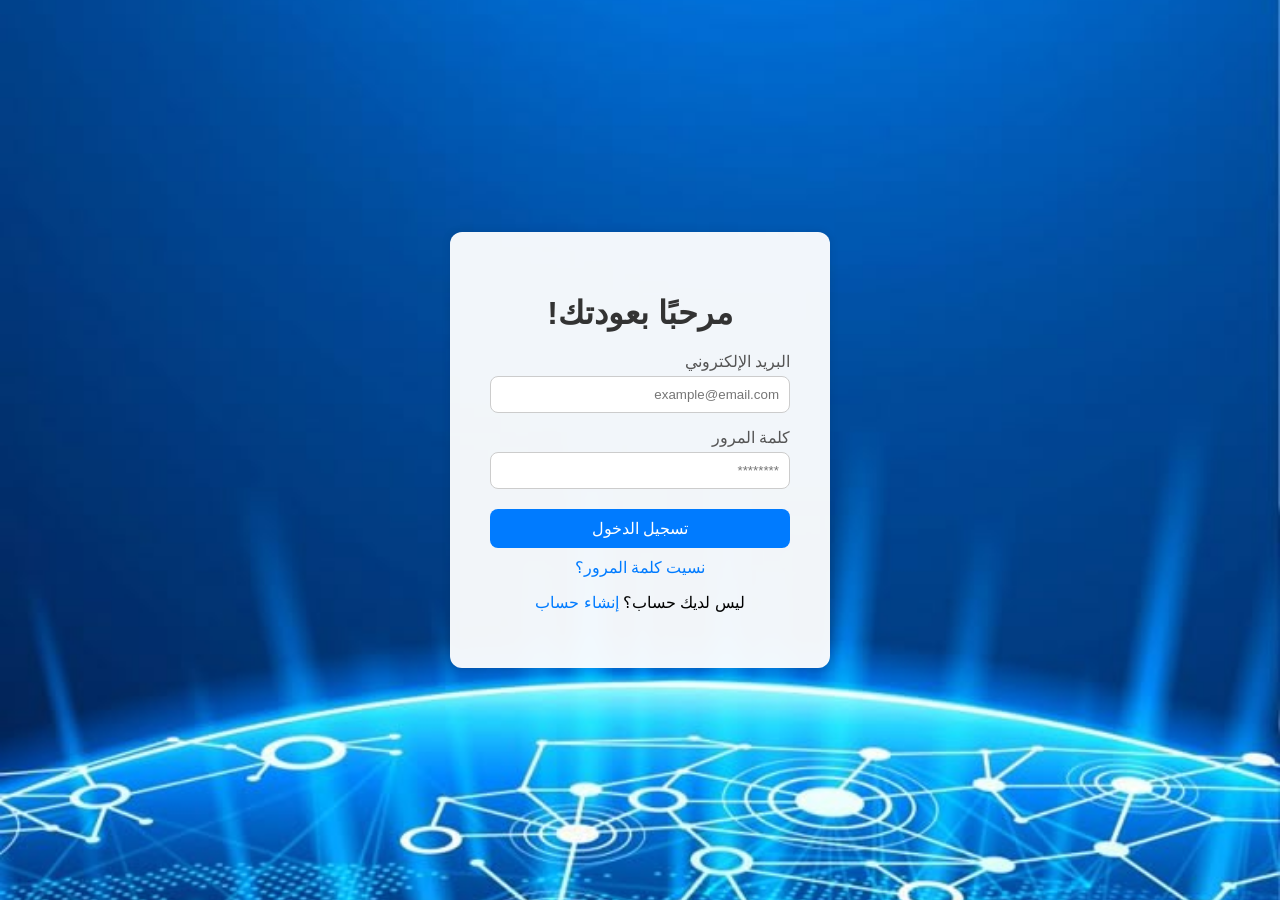
<file: index.html>
<!DOCTYPE html>
<html lang="ar">
<head>
  <meta charset="UTF-8">
  <title>تسجيل الدخول</title>
  <link rel="stylesheet" href="style.css">
</head>
<body>
  <div class="container">
    <h1>مرحبًا بعودتك!</h1>
    <form action="Designe.html" method="get">
      <label for="email">البريد الإلكتروني</label>
      <input type="email" id="email" required placeholder="example@email.com">

      <label for="password">كلمة المرور</label>
      <input type="password" id="password" required placeholder="********">

      <button type="submit">تسجيل الدخول</button>

      <p><a href="forgot.html">نسيت كلمة المرور؟</a></p>
      <p>ليس لديك حساب؟ <a href="login.html">إنشاء حساب</a></p>
    </form>
  </div>
</body>
</html>
</file>
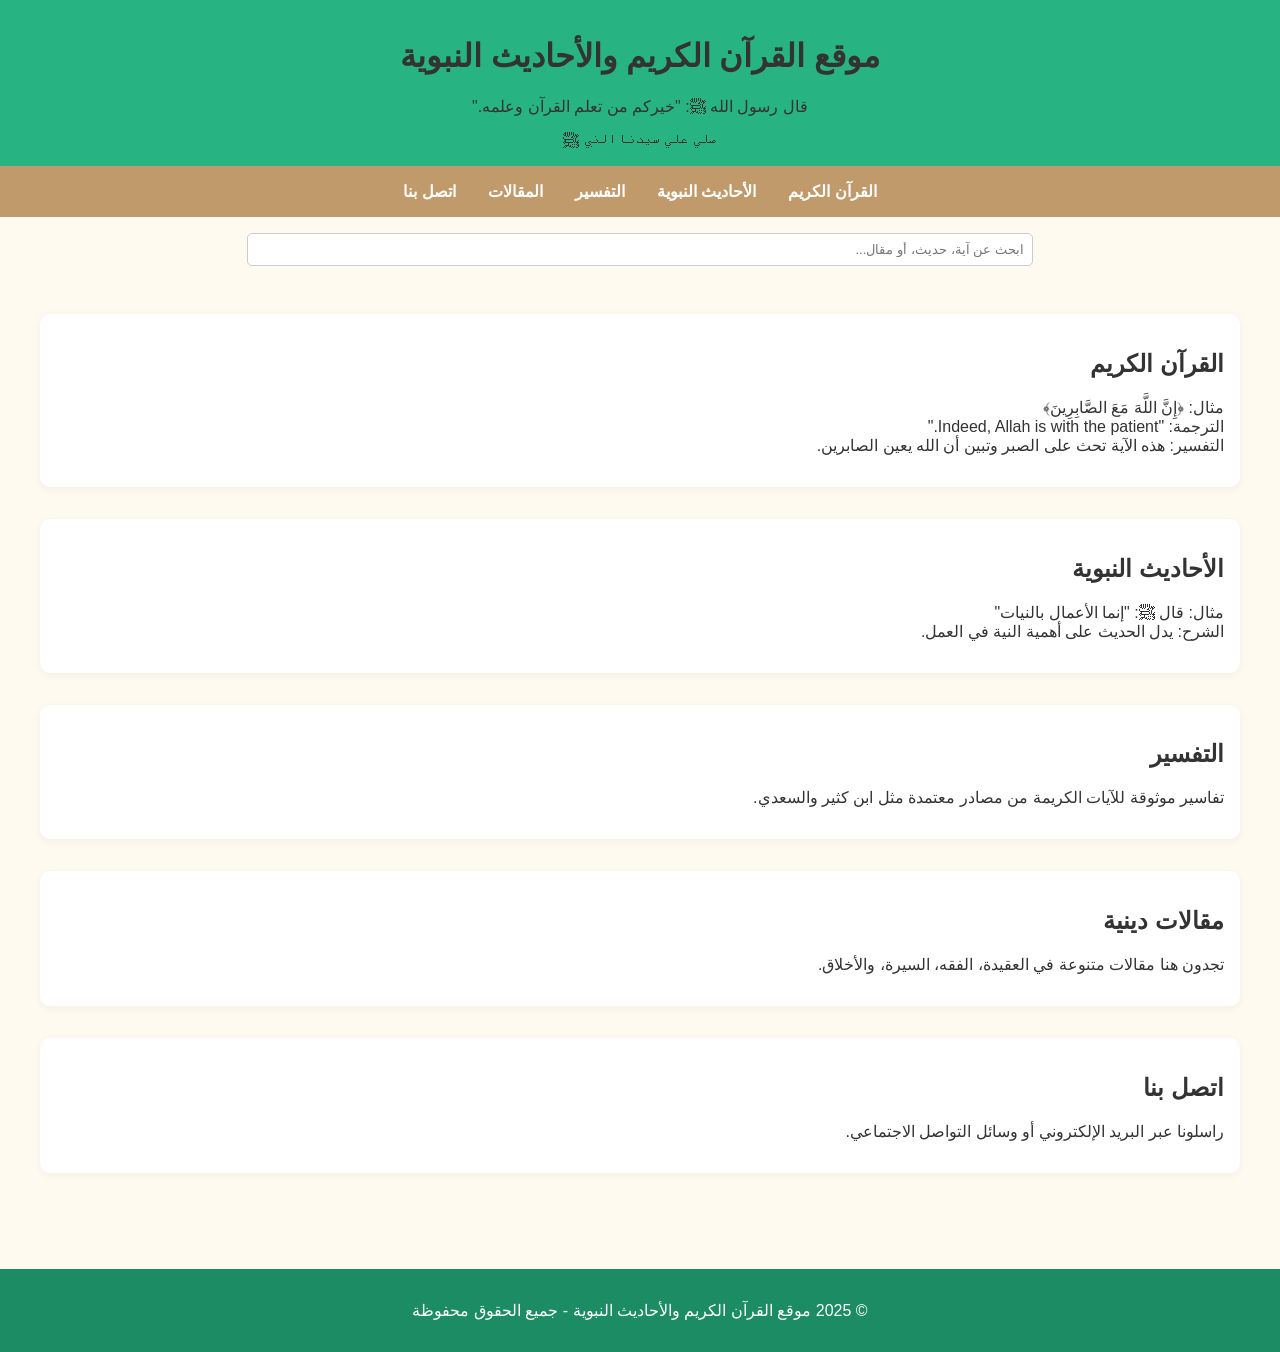
<file: Designe.html>
<!DOCTYPE html>
<html lang="ar" dir="rtl">
<head>
    <meta charset="UTF-8">
    <meta name="viewport" content="width=device-width, initial-scale=1.0">
    <title>موقع القرآن الكريم والأحاديث النبوية</title>
    <link rel="stylesheet" href="Designe.css">
</head>
<body>
    <header>
        <h1>موقع القرآن الكريم والأحاديث النبوية</h1>
        
        <p>قال رسول الله ﷺ: "خيركم من تعلم القرآن وعلمه."</p>
        صلي علي سيدنا النبي ﷺ
    </header>

    <nav>
        <a href="#quran">القرآن الكريم</a>
        <a href="#hadith">الأحاديث النبوية</a>
        <a href="#tafsir">التفسير</a>
        <a href="#articles">المقالات</a>
        <a href="#contact">اتصل بنا</a>
    </nav>

    <div class="search-box">
        <input type="text" placeholder="ابحث عن آية، حديث، أو مقال...">
    </div>
 
    <div class="container">
        <section id="quran" class="section">
            <h2>القرآن الكريم</h2>
            <p>مثال: ﴿إِنَّ اللَّهَ مَعَ الصَّابِرِينَ﴾ <br> الترجمة: "Indeed, Allah is with the patient." <br> التفسير: هذه الآية تحث على الصبر وتبين أن الله يعين الصابرين.</p>
        </section>

        <section id="hadith" class="section">
            <h2>الأحاديث النبوية</h2>
            <p>مثال: قال ﷺ: "إنما الأعمال بالنيات" <br> الشرح: يدل الحديث على أهمية النية في العمل.</p>
        </section>

        <section id="tafsir" class="section"> 
            <h2>التفسير</h2>
            <p>تفاسير موثوقة للآيات الكريمة من مصادر معتمدة مثل ابن كثير والسعدي.</p>
        </section>

        <section id="articles" class="section">
            <h2>مقالات دينية</h2>
            <p>تجدون هنا مقالات متنوعة في العقيدة، الفقه، السيرة، والأخلاق.</p>
        </section>

        <section id="contact" class="section">
            <h2>اتصل بنا</h2>
            <p>راسلونا عبر البريد الإلكتروني أو وسائل التواصل الاجتماعي.</p>
        </section>
    </div>

    <footer>
        <p>&copy; 2025 موقع القرآن الكريم والأحاديث النبوية - جميع الحقوق محفوظة</p>
    </footer>
</body>
</html>
</file>
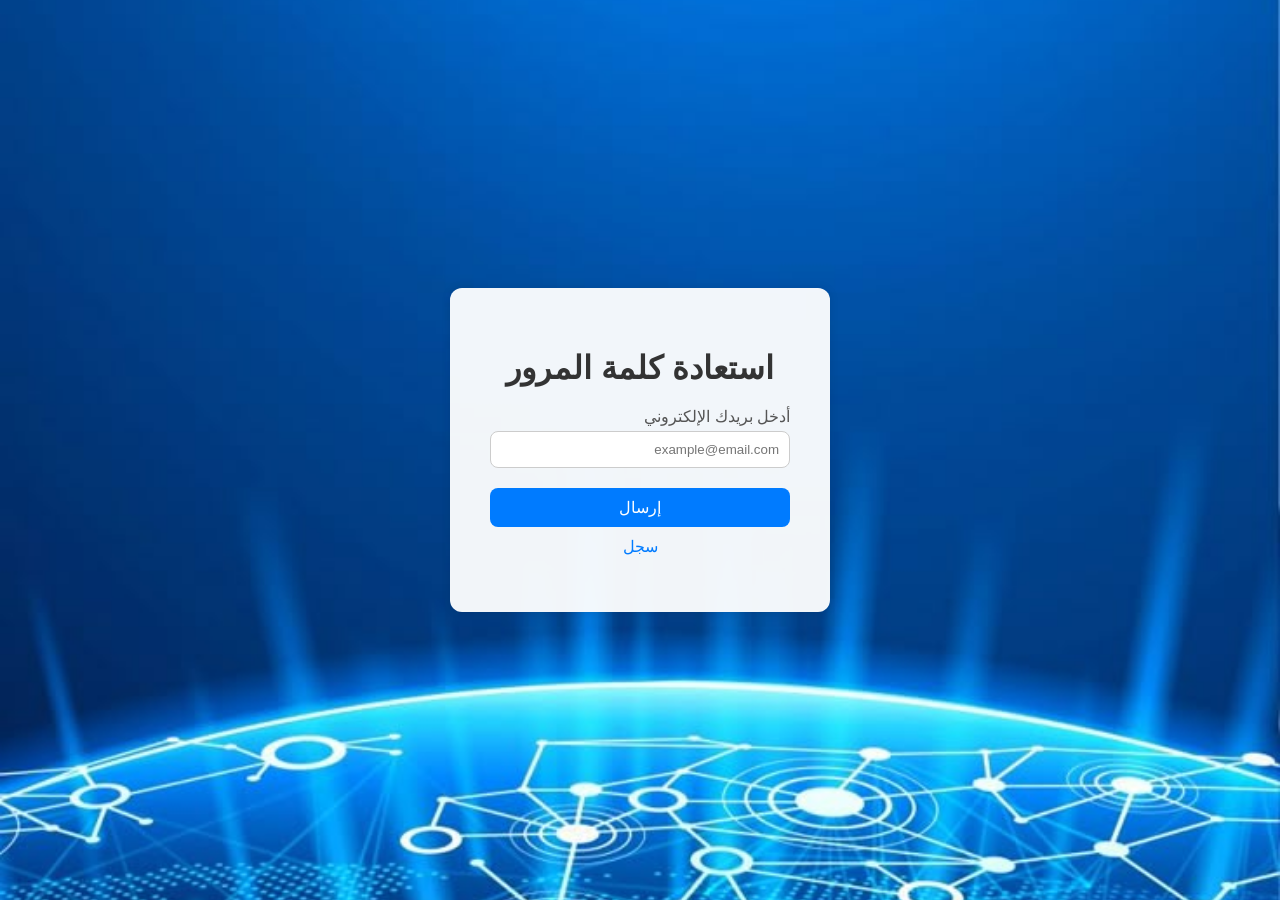
<file: forgot.html>
<!DOCTYPE html>
<html lang="ar">
<head>
  <meta charset="UTF-8">
  <meta name="viewport" content="width=device-width, initial-scale=1.0">
  <title>نسيت كلمة المرور</title>
  <link rel="stylesheet" href="style.css">
</head>
<body>
  <div class="container">
    <h1>استعادة كلمة المرور</h1>
    <form action="login.html" method="get">
      <label for="email">أدخل بريدك الإلكتروني</label>
      <input type="email" id="email" placeholder="example@email.com" required>
      <button type="submit">إرسال</button>
      <p><a href="reset-success.html">  سجل</a></p>
    </form>
  </div>
</body>
</html>
</file>
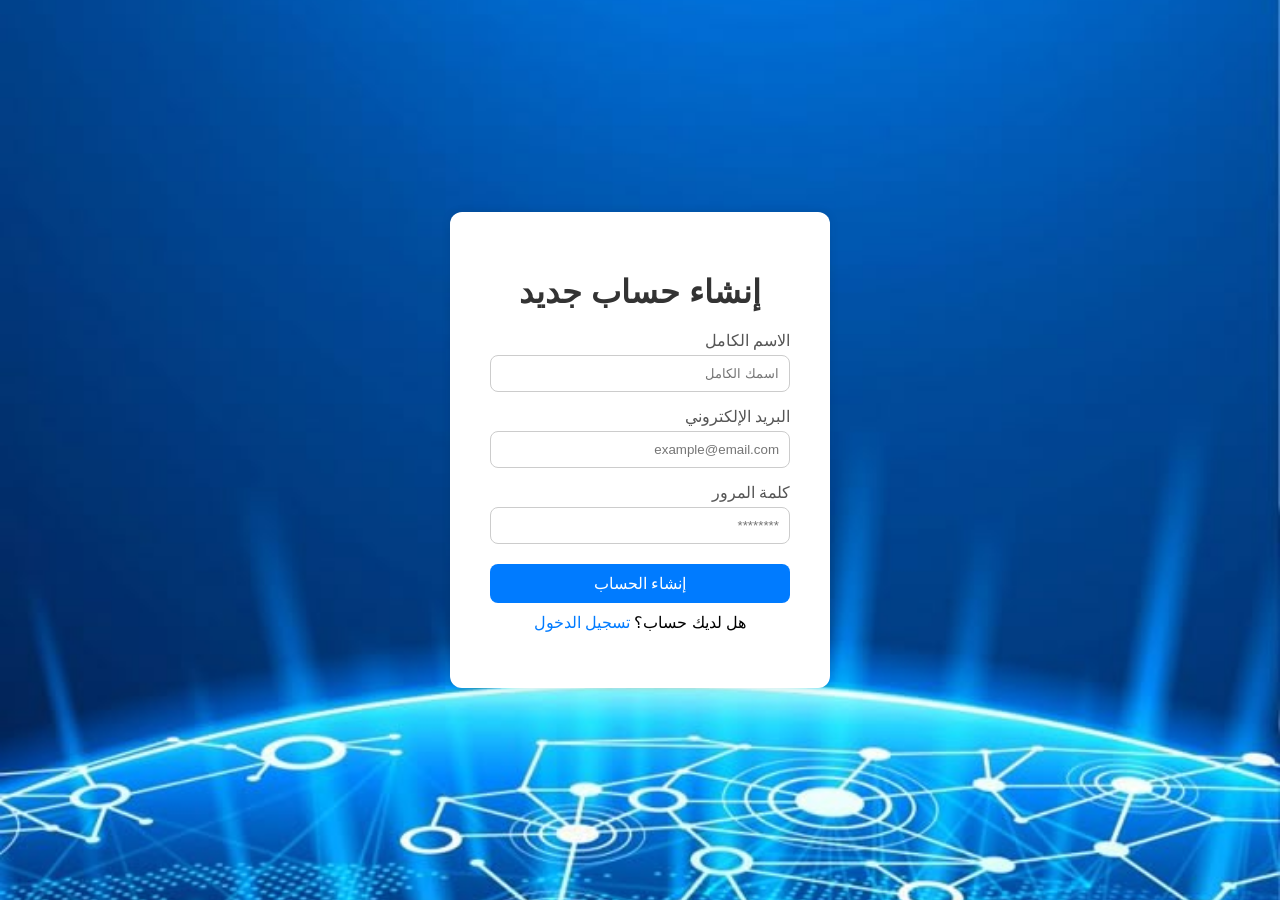
<file: login.html>
<!DOCTYPE html>
<html lang="ar">
<head>
  <meta charset="UTF-8">
  <title>إنشاء حساب</title>
  <link rel="stylesheet" href="signup.css">
</head>
<body>
  <div class="container">
    <h1>إنشاء حساب جديد</h1>
    <form action="index.html" method="get">
      <label for="name">الاسم الكامل</label>
      <input type="text" id="name" required placeholder="اسمك الكامل">

      <label for="email">البريد الإلكتروني</label>
      <input type="email" id="email" required placeholder="example@email.com">

      <label for="password">كلمة المرور</label>
      <input type="password" id="password" required placeholder="********">

      <button type="submit">إنشاء الحساب</button>

      <p>هل لديك حساب؟ <a href="index.html">تسجيل الدخول</a></p>
    </form>
  </div>
</body>
</html>
</file>
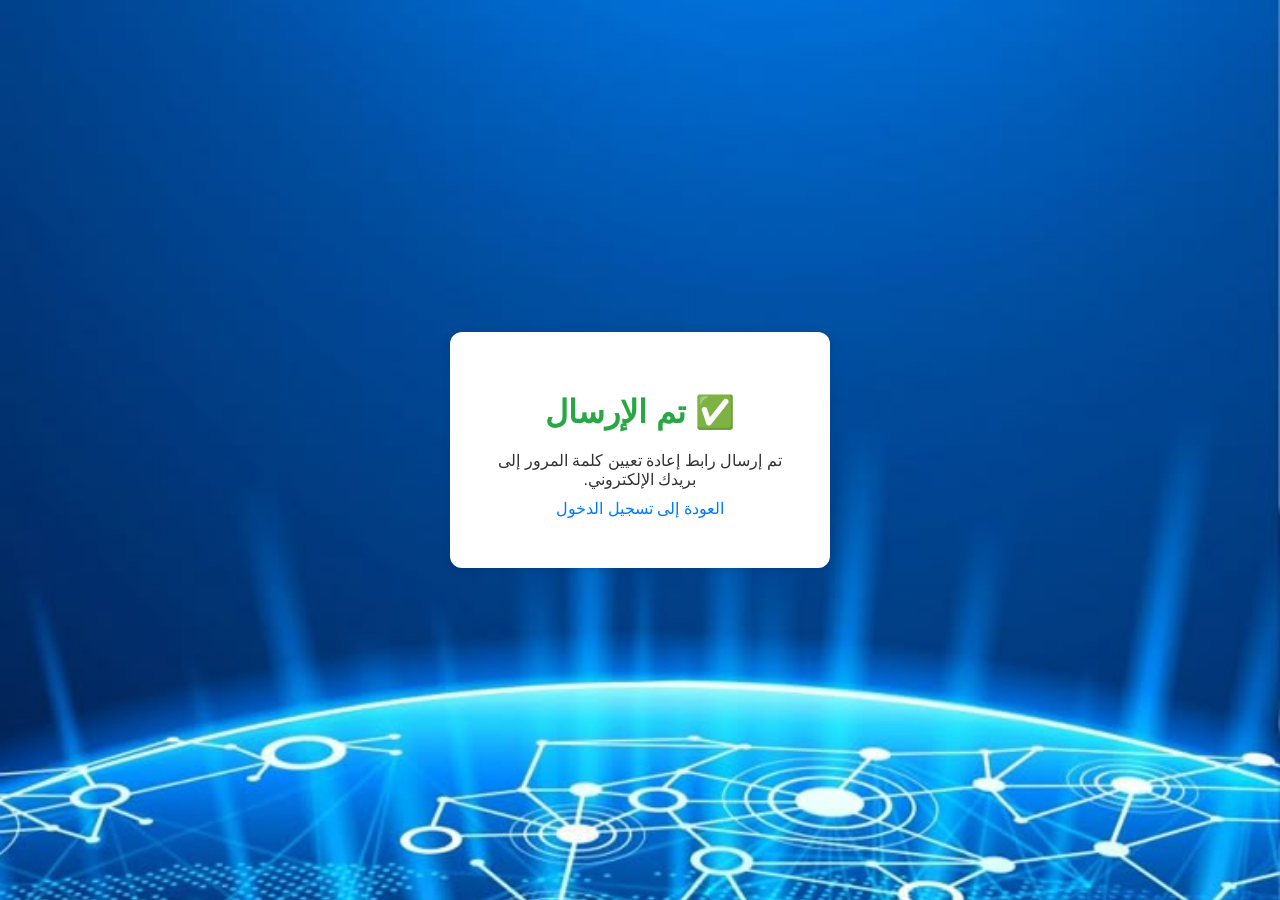
<file: reset-success.html>
<!DOCTYPE html>
<html lang="ar">
<head>
  <meta charset="UTF-8">
  <title>تم الإرسال</title>
<link rel="stylesheet" href="reset-success.css">
</head>
<body>
  <div class="container">
    <h1>✅ تم الإرسال</h1>
    <p>تم إرسال رابط إعادة تعيين كلمة المرور إلى بريدك الإلكتروني.</p>
    <p><a href="login.html">العودة إلى تسجيل الدخول</a></p>
  </div>
</body>
</html>
</file>
<file: style.css>
body {
  font-family: 'Cairo', sans-serif;
  background: url("خلفيه.jpg") no-repeat center center fixed;
  background-size: cover;
  margin: 0;
  padding: 0;
  display: flex;
  justify-content: center;
  align-items: center;
  height: 100vh;
  direction: rtl;
}

.container {
  background: rgba(255, 255, 255, 0.95);
  padding: 40px;
  border-radius: 12px;
  box-shadow: 0 0 10px rgba(0,0,0,0.1);
  width: 300px;
}

h1 {
  text-align: center;
  color: #333;
  margin-bottom: 20px;
}

form label {
  display: block;
  margin-top: 15px;
  margin-bottom: 5px;
  color: #555;
}

form input {
  width: 100%;
  padding: 10px;
  border: 1px solid #ccc;
  border-radius: 8px;
  box-sizing: border-box;
}

button {
  margin-top: 20px;
  width: 100%;
  padding: 10px;
  background: #007BFF;
  color: white;
  border: none;
  border-radius: 8px;
  font-size: 16px;
  cursor: pointer;
}

button:hover {
  background: #0056b3;
}

p {
  text-align: center;
  margin-top: 10px;
}

a {
  color: #007BFF;
  text-decoration: none;
}

a:hover {
  text-decoration: underline;
}
</file>
<file: Designe.css>
body {
            margin: 0;
            font-family: 'Cairo', sans-serif;
            background-color: floralwhite;
            color: #333;
        }
        header {
            background-color: #27b382;
            padding:1rem;
            text-align: center;
        }

        nav {
            display: flex;
            flex-wrap: wrap;
            justify-content: center;
            background-color: #C19A6B;
        }
        nav a {
            padding: 1rem;
            color: white;
            text-decoration: none;
            font-weight: bold;
        }
        nav a:hover {
            background-color: #a67c52;
        }
        .container {
            padding: 2rem;
            max-width: 1200px;
            margin: auto;
        }
        .section {
            margin-bottom: 2rem;
            padding: 1rem;
            background-color: white;
            border-radius: 10px;
            box-shadow: 0 2px 8px rgba(44, 36, 36, 0.05);
        }
        footer {
            background-color: #1C8C64;
            color: white;
            text-align: center;
            padding: 1rem;
            margin-top: 2rem;
        }
        .search-box {
            margin: 1rem auto;
            text-align: center;
        }
        .search-box input {
            padding: 0.5rem;
            width: 60%;
            border: 1px solid #ccc;
            border-radius: 5px;
        }
        @media (max-width: 768px) {
            nav a {
                flex: 1 1 100%;
                text-align: center;
            }
            .search-box input {
                width: 90%;
            }
        }
</file>
<file: signup.css>
body {
  font-family: 'Cairo', sans-serif;
  background: url("خلفيه.jpg") no-repeat center center fixed;
  background-size: cover;
  margin: 0;
  padding: 0;
  display: flex;
  justify-content: center;
  align-items: center;
  height: 100vh;
  direction: rtl;
}
.container {
  background: white;
  padding: 40px;
  border-radius: 12px;
  box-shadow: 0 0 10px rgba(0,0,0,0.1);
  width: 300px;
}
h1 {
  text-align: center;
  color: #333;
  margin-bottom: 20px;
}

form label {
  display: block;
  margin-top: 15px;
  margin-bottom: 5px;
  color: #555;
}

form input {
  width: 100%;
  padding: 10px;
  border: 1px solid #ccc;
  border-radius: 8px;
  box-sizing: border-box;
}

button {
  margin-top: 20px;
  width: 100%;
  padding: 10px;
  background: #007BFF;
  color: white;
  border: none;
  border-radius: 8px;
  font-size: 16px;
  cursor: pointer;
}

button:hover {
  background: #0056b3;
}

p {
  text-align: center;
  margin-top: 10px;
}

a {
  color: #007BFF;
  text-decoration: none;
}
</file>
